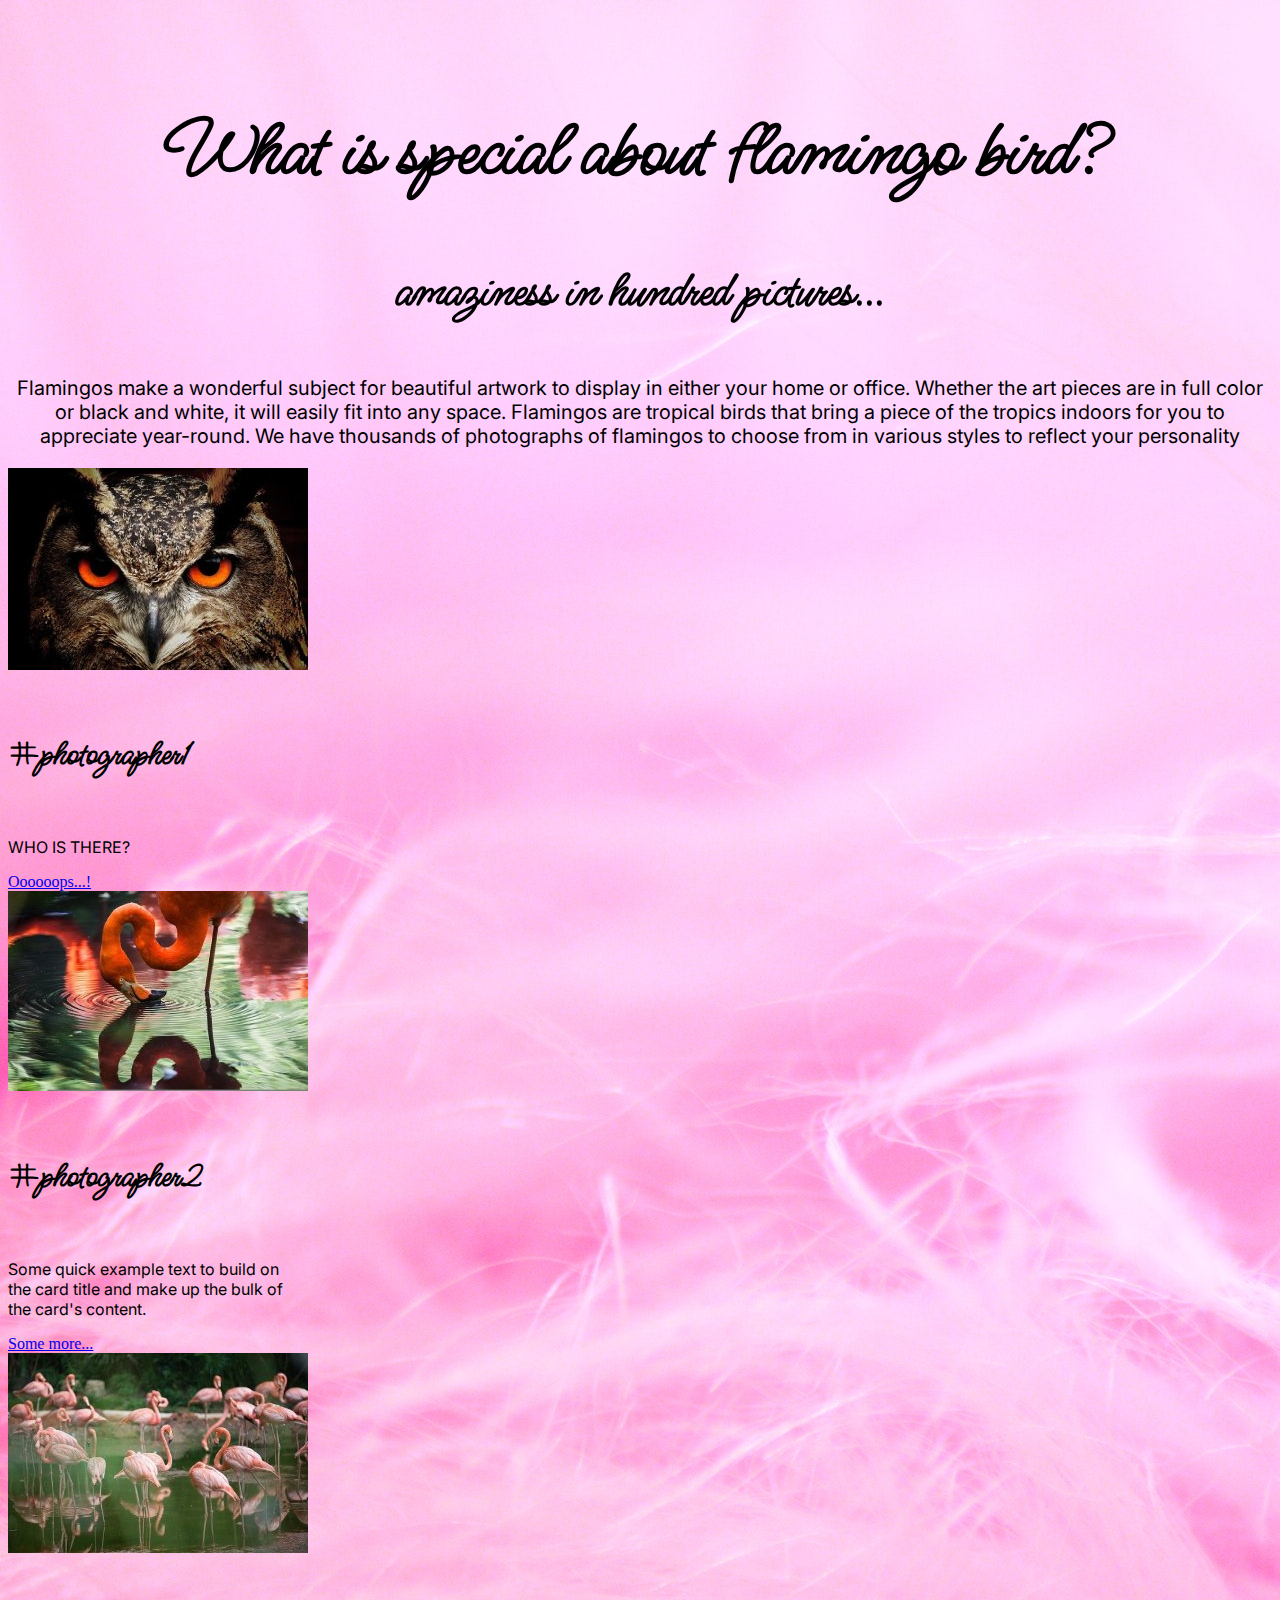
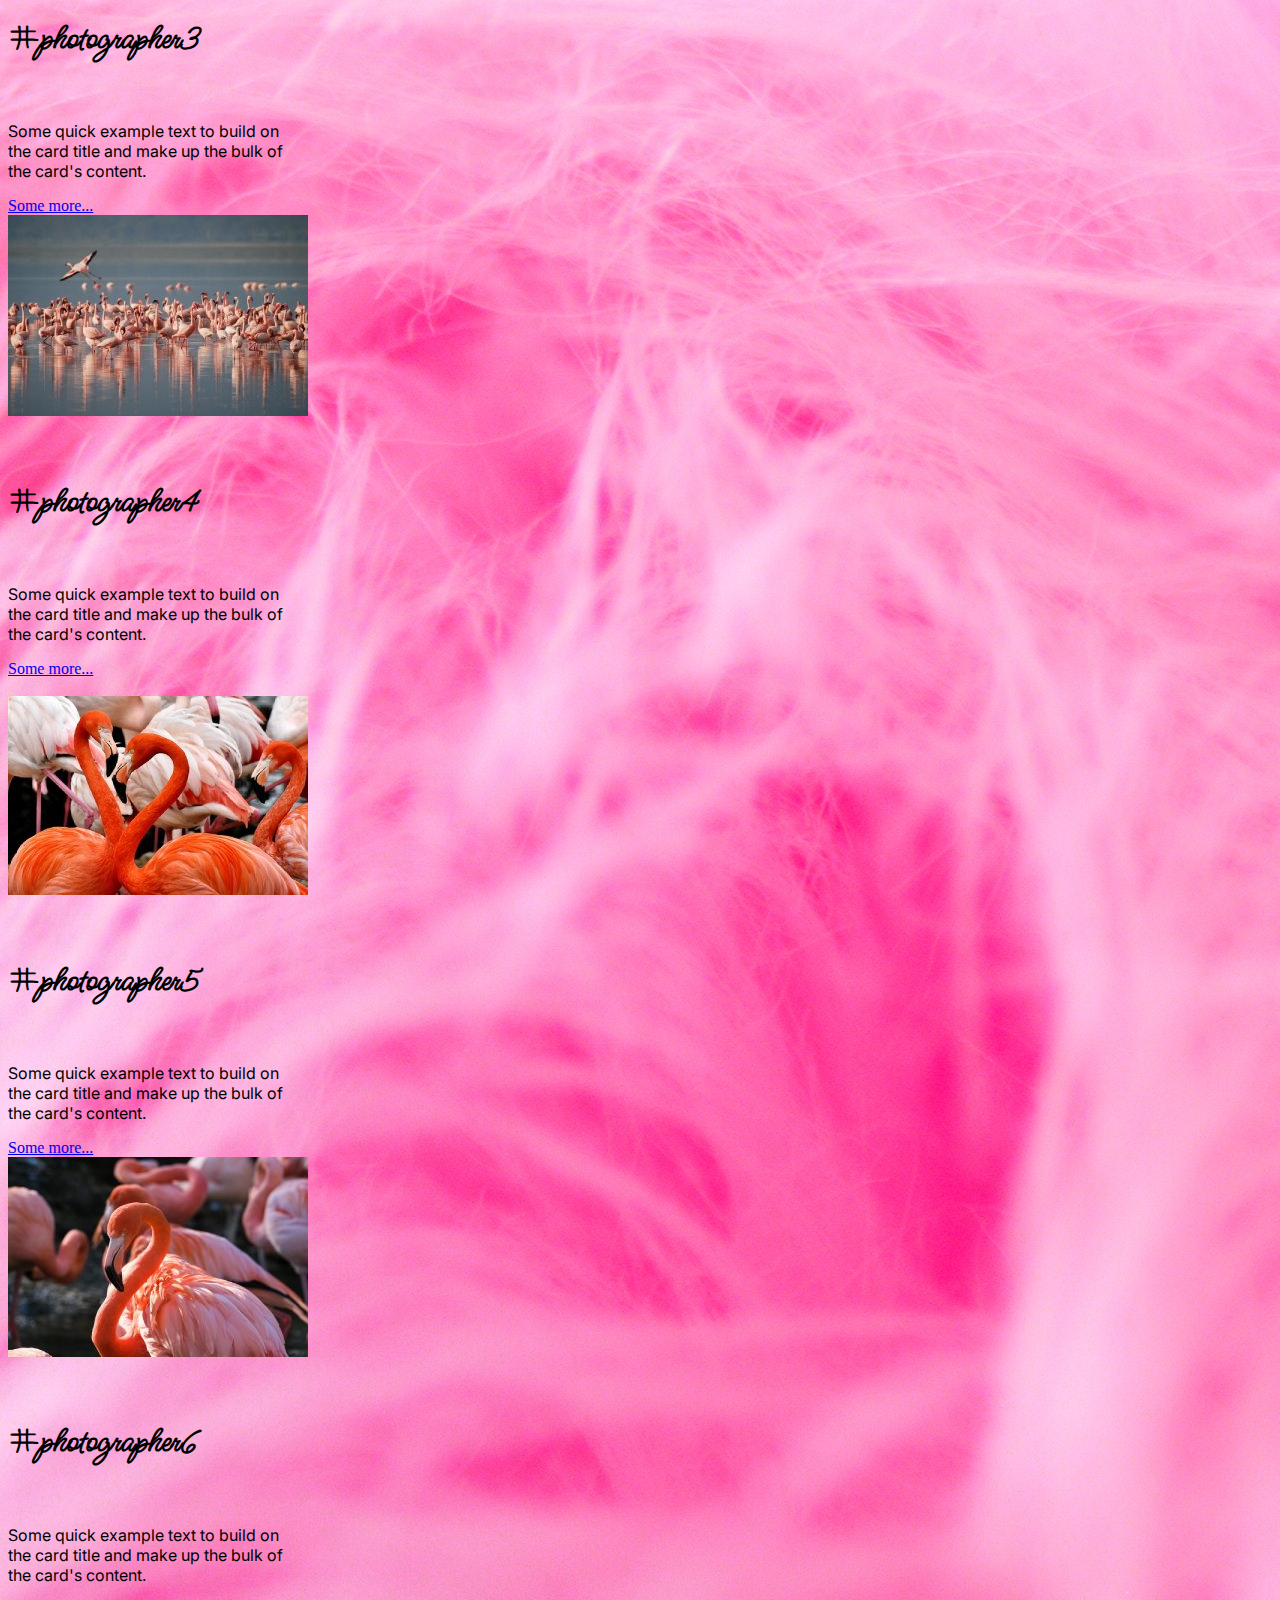
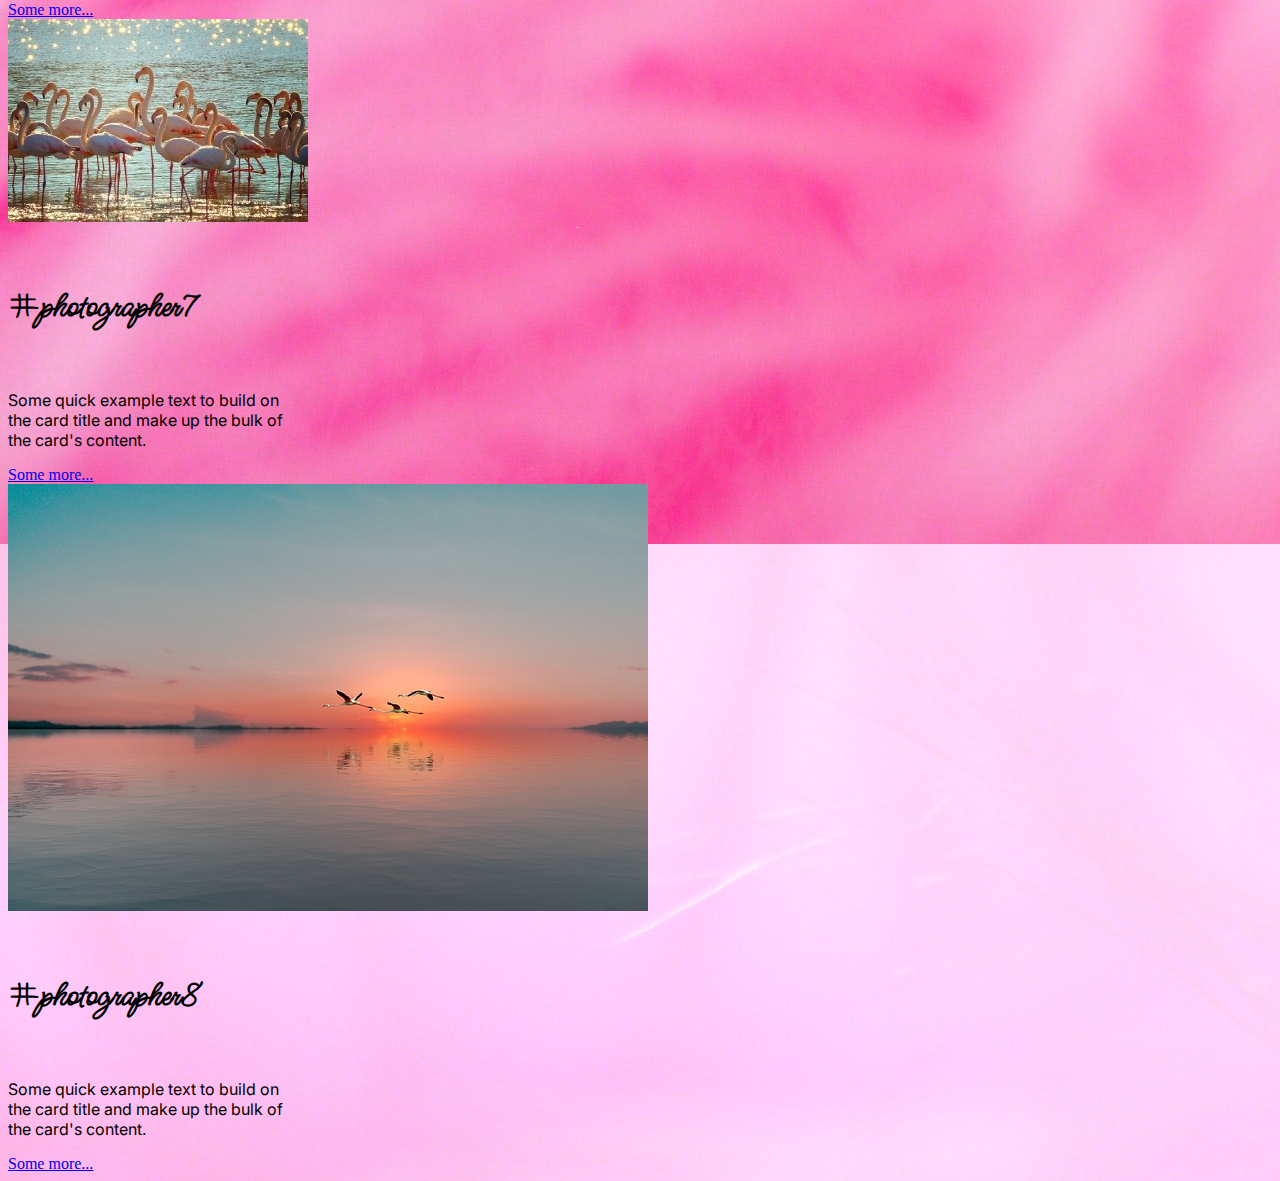
<file: index.html>
<!DOCTYPE html>
<html lang="en">

<head>
  <meta charset="utf-8">
  <meta name="viewport" content="width=device-width, initial-scale=1">
  <title>Beautiful Flamingo</title>
  <link rel="stylesheet" href="styles.css">
  <link href="https://cdn.jsdelivr.net/npm/bootstrap@5.2.1/dist/css/bootstrap.min.css" rel="stylesheet"
    integrity="sha384-iYQeCzEYFbKjA/T2uDLTpkwGzCiq6soy8tYaI1GyVh/UjpbCx/TYkiZhlZB6+fzT" crossorigin="anonymous">
  <link rel="preconnect" href="https://fonts.googleapis.com">
  <link rel="preconnect" href="https://fonts.gstatic.com" crossorigin>
  <link rel="preconnect" href="https://fonts.googleapis.com">
  <link rel="preconnect" href="https://fonts.gstatic.com" crossorigin>
  <link href="https://fonts.googleapis.com/css2?family=Inter:wght@100;200;300;400&display=swap" rel="stylesheet">
  <link href="https://fonts.googleapis.com/css2?family=Ms+Madi&display=swap" rel="stylesheet">
  <link rel="shortcut icon" href="./images/icon.png" type="image/x-icon">
</head>

<body>
  <div>
    <div class="container">
      <h1 class="heading-primary">What is special about flamingo bird?</h1>
      <h2 class="heading-secondary">amaziness in hundred pictures...</h2>
      <p class="heading-text">Flamingos make a wonderful subject for beautiful artwork to display in either your home or office.
        Whether the art pieces are in full color or black and white, it will easily fit into any space. Flamingos are
        tropical birds that bring a piece of the tropics indoors for you to appreciate year-round. We have thousands of
        photographs of flamingos to choose from in various styles to reflect your personality</p>
    </div>

    <div class="py-5">
      <div class="container">
        <div class="row hidden-md-up">
          <div class="col-md-3">
            <div class="card" style="width: 18rem;">
              <img src="./images/birds1.jpg" class="card-img-top" alt="...">
              <div class="card-body">
                <h5 class="card-title">#photographer1</h5>
                <p class="card-text">WHO IS THERE?<br></p>
                <a href="./404.html" class="btn btn-secondary btn-lg">
                  Oooooops...!</a>
              </div>
            </div>
          </div>

          <div class="col-md-3">
            <div class="card" style="width: 18rem;">
              <img src="./images/birds2.jpg" class="card-img-top" alt="...">
              <div class="card-body">
                <h5 class="card-title">#photographer2</h5>
                <p class="card-text">Some quick example text to build on the card title and make up the bulk of the
                  card's
                  content.</p>
                <a href="#" class="btn btn-primary">Some more...</a>
              </div>
            </div>
          </div>

          <div class="col-md-3">
            <div class="card" style="width: 18rem;">
              <img src="./images/birds3.jpg" class="card-img-top" alt="...">
              <div class="card-body">
                <h5 class="card-title">#photographer3</h5>
                <p class="card-text">Some quick example text to build on the card title and make up the bulk of the
                  card's
                  content.</p>
                <a href="#" class="btn btn-primary">Some more...</a>
              </div>
            </div>
          </div>

          <div class="col-md-3">
            <div class="card" style="width: 18rem;">
              <img src="./images/birds4.jpg" class="card-img-top" alt="...">
              <div class="card-body">
                <h5 class="card-title">#photographer4</h5>
                <p class="card-text">Some quick example text to build on the card title and make up the bulk of the
                  card's
                  content.</p>
                <a href="#" class="btn btn-primary">Some more...</a>
              </div>
            </div>
          </div>

        </div><br>

        <div class="row hidden-md-up">
          <div class="col-md-3">
            <div class="card" style="width: 18rem;">
              <img src="./images/birds5.jpg" class="card-img-top" alt="...">
              <div class="card-body">
                <h5 class="card-title">#photographer5</h5>
                <p class="card-text">Some quick example text to build on the card title and make up the bulk of the
                  card's
                  content.</p>
                <a href="#" class="btn btn-primary">Some more...</a>
              </div>
            </div>
          </div>
          <div class="col-md-3">
            <div class="card" style="width: 18rem;">
              <img src="./images/birds6.jpg" class="card-img-top" alt="...">
              <div class="card-body">
                <h5 class="card-title">#photographer6</h5>
                <p class="card-text">Some quick example text to build on the card title and make up the bulk of the
                  card's
                  content.</p>
                <a href="#" class="btn btn-primary">Some more...</a>
              </div>
            </div>
          </div>
          <div class="col-md-3">
            <div class="card" style="width: 18rem;">
              <img src="./images/birds7.jpg" class="card-img-top" alt="...">
              <div class="card-body">
                <h5 class="card-title">#photographer7</h5>
                <p class="card-text">Some quick example text to build on the card title and make up the bulk of the
                  card's
                  content.</p>
                <a href="#" class="btn btn-primary">Some more...</a>
              </div>
            </div>
          </div>
          <div class="col-md-3">
            <div class="card" style="width: 18rem;">
              <img src="./images/birds8.jpg" class="card-img-top" alt="...">
              <div class="card-body">
                <h5 class="card-title">#photographer8</h5>
                <p class="card-text">Some quick example text to build on the card title and make up the bulk of the
                  card's
                  content.</p>
                <a href="#" class="btn btn-primary">Some more...</a>
              </div>
            </div>
          </div>
        </div>
      </div>
    </div>

</body>

</html>
</file>
<file: styles.css>
body {
  background-image: url(./images/background1.jpg);
}
.heading-primary {
  font-size: 80px;
  font-family: "Ms Madi", cursive;
  margin-top: 100px;
  text-align: center;
}
.heading-secondary {
  font-size: 50px;
  font-weight: bold;
  font-family: "Ms Madi", cursive;
  margin-top: 40px;
  margin-bottom: 50px;
  text-align: center;
}
.heading-text {
  font-size: 20px;
  font-weight: 400;
  font-family: "Inter", sans-serif;
  text-align: center;
}
.card-title {
  font-family: "Ms Madi", cursive;
  font-size: 35px;
  font-weight: bold;
}
.card-text {
  font-family: "Inter", sans-serif;
}
.error-container {
  text-align: center;
  height: 300px;
}
.heading-404 {
  margin-top: 100px;
  font-family: "Ms Madi", cursive;
  font-size: 150px;
  font-weight: bold;
}
.heading-secondary-404 {
  font-family: "Ms Madi", cursive;
  font-size: 100px;
  margin-bottom: 30px;
}
</file>
